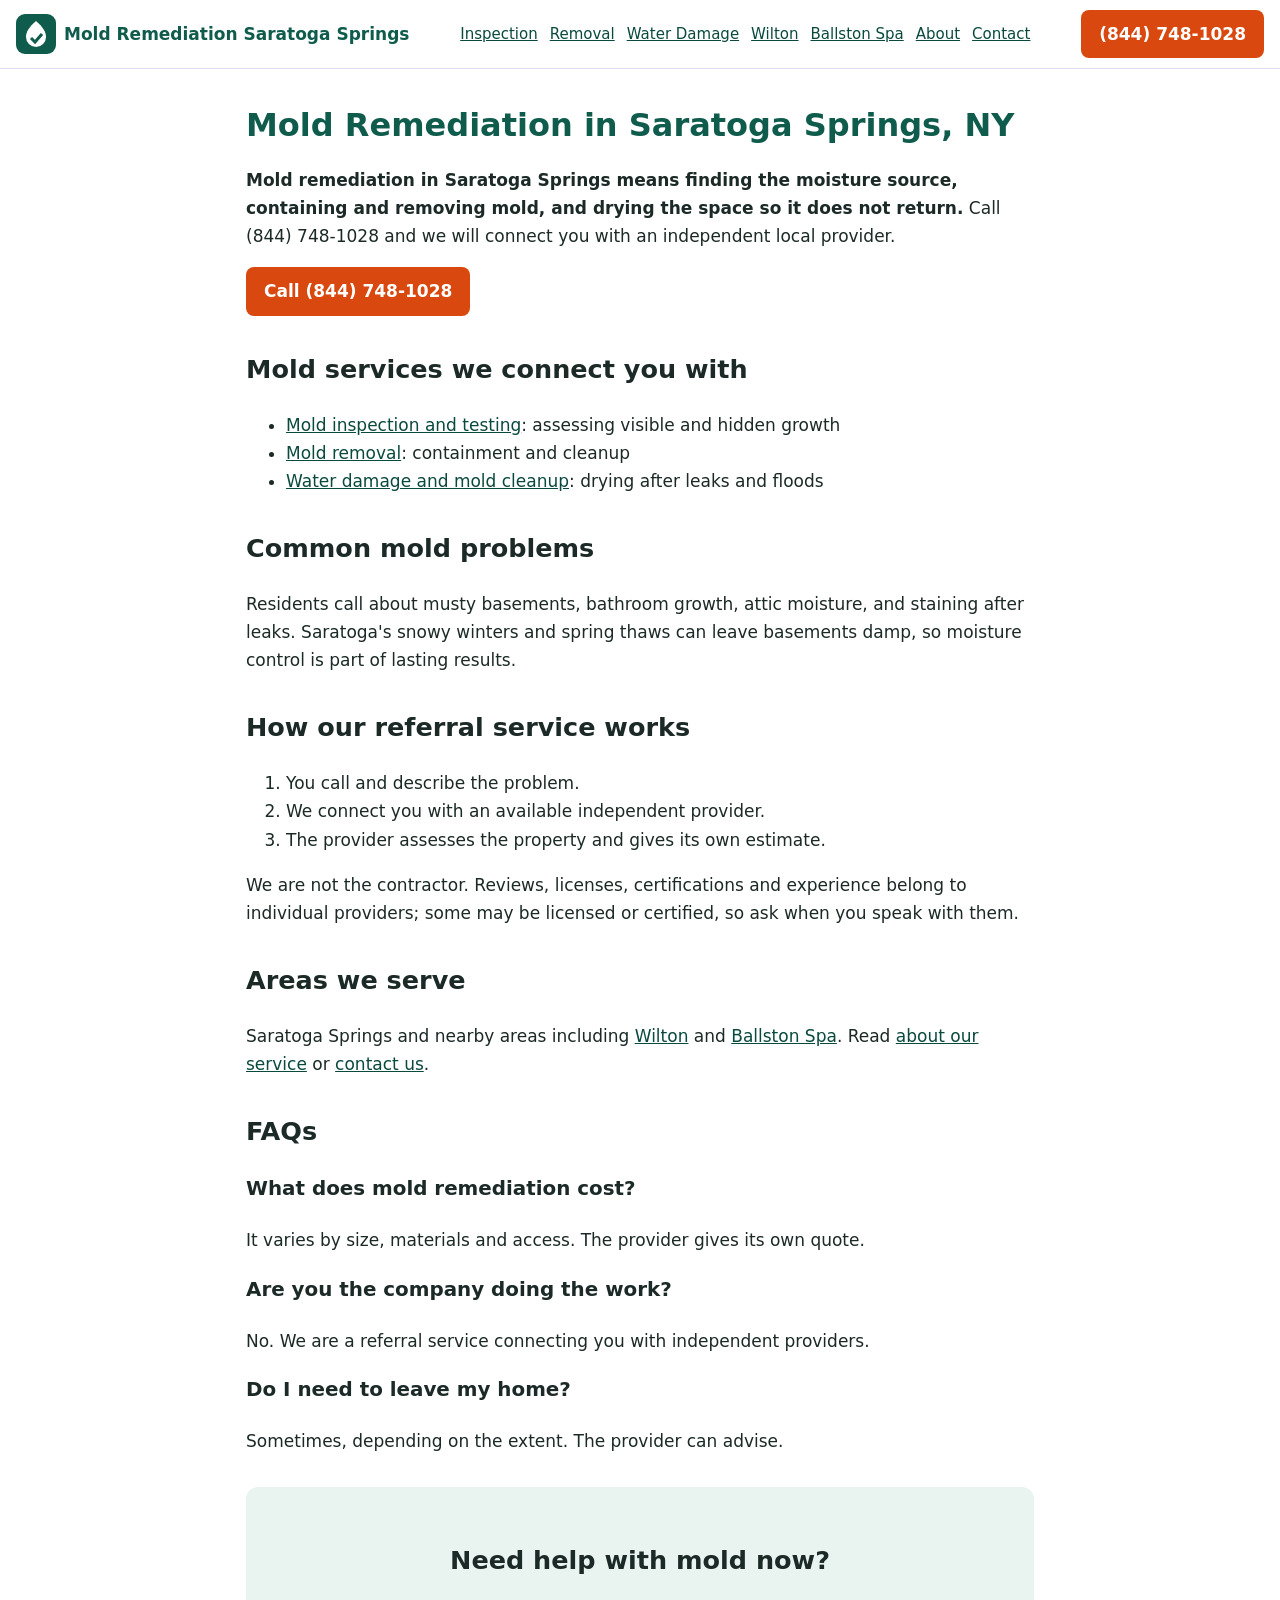
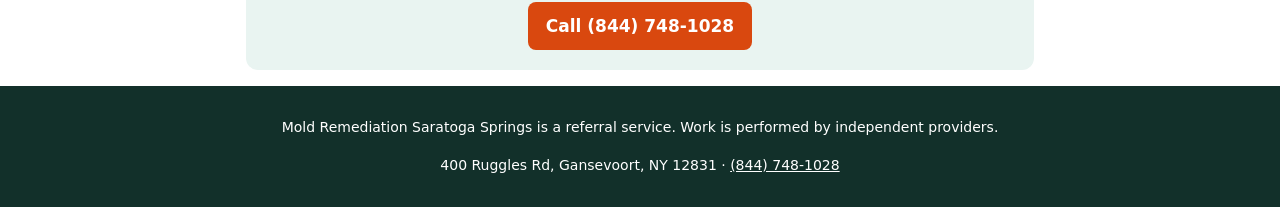
<file: index.html>
<!DOCTYPE html><html lang="en"><head><meta name="google-site-verification" content="p2CilMuI6lwbqTXWNd-X0sRQ8rww7Ef9HVM-Pr5OYnY" /><meta charset="utf-8"><meta name="viewport" content="width=device-width,initial-scale=1"><title>Mold Remediation in Saratoga Springs, NY | Mold Remediation Saratoga Springs</title><meta name="description" content="Call for mold remediation in Saratoga Springs, NY. We connect you with local providers for inspection, removal and water damage cleanup."><link rel="canonical" href="https://moldremediationsaratogasprings.com/"><meta name="robots" content="index,follow"><meta property="og:title" content="Mold Remediation in Saratoga Springs, NY"><meta property="og:description" content="Call for mold remediation in Saratoga Springs, NY. We connect you with local providers for inspection, removal and water damage cleanup."><meta property="og:url" content="https://moldremediationsaratogasprings.com/"><meta property="og:type" content="website"><meta name="twitter:card" content="summary"><link rel="icon" href="/assets/favicon.svg" type="image/svg+xml"><link rel="stylesheet" href="/assets/styles.css"><script type="application/ld+json">{"@context": "https://schema.org", "@graph": [{"@type": "WebSite", "@id": "https://moldremediationsaratogasprings.com/#site", "url": "https://moldremediationsaratogasprings.com/", "name": "Mold Remediation Saratoga Springs"}, {"@type": "ProfessionalService", "@id": "https://moldremediationsaratogasprings.com/#org", "name": "Mold Remediation Saratoga Springs", "telephone": "+18447481028", "url": "https://moldremediationsaratogasprings.com/", "areaServed": ["Saratoga Springs, NY", "Wilton, NY", "Ballston Spa, NY"], "address": {"@type": "PostalAddress", "streetAddress": "400 Ruggles Rd", "addressLocality": "Gansevoort", "addressRegion": "NY", "postalCode": "12831", "addressCountry": "US"}, "description": "Referral service connecting callers with independent mold remediation providers."}, {"@type": "WebPage", "url": "https://moldremediationsaratogasprings.com/", "name": "Mold Remediation in Saratoga Springs, NY", "description": "Call for mold remediation in Saratoga Springs, NY. We connect you with local providers for inspection, removal and water damage cleanup."}, {"@type": "FAQPage", "mainEntity": [{"@type": "Question", "name": "What does mold remediation cost?", "acceptedAnswer": {"@type": "Answer", "text": "It varies by size, materials and access. The provider gives its own quote."}}, {"@type": "Question", "name": "Are you the company doing the work?", "acceptedAnswer": {"@type": "Answer", "text": "No. We are a referral service connecting you with independent providers."}}, {"@type": "Question", "name": "Do I need to leave my home?", "acceptedAnswer": {"@type": "Answer", "text": "Sometimes, depending on the extent. The provider can advise."}}]}]}</script></head><body><header><a class="logo" href="/"><img src="/assets/logo.svg" width="40" height="40" alt="Mold Remediation Saratoga Springs logo"><span>Mold Remediation Saratoga Springs</span></a><nav aria-label="Main"><a href="/mold-inspection-testing/">Inspection</a><a href="/mold-removal/">Removal</a><a href="/water-damage-mold-cleanup/">Water Damage</a><a href="/wilton/">Wilton</a><a href="/ballston-spa/">Ballston Spa</a><a href="/about/">About</a><a href="/contact/">Contact</a></nav><a class="btn" href="tel:+18447481028">(844) 748-1028</a></header><main><h1>Mold Remediation in Saratoga Springs, NY</h1><p class="lead"><strong>Mold remediation in Saratoga Springs means finding the moisture source, containing and removing mold, and drying the space so it does not return.</strong> Call (844) 748-1028 and we will connect you with an independent local provider.</p>
<p><a class="btn" href="tel:+18447481028">Call (844) 748-1028</a></p>
  
<meta name="google-site-verification" content="uxnh8LJBPm1GfdM3rHU4dSAPJ6-9LPSrzBnpcw_2gdA" />
<h2>Mold services we connect you with</h2><ul><li><a href="/mold-inspection-testing/">Mold inspection and testing</a>: assessing visible and hidden growth</li><li><a href="/mold-removal/">Mold removal</a>: containment and cleanup</li><li><a href="/water-damage-mold-cleanup/">Water damage and mold cleanup</a>: drying after leaks and floods</li></ul>
<h2>Common mold problems</h2><p>Residents call about musty basements, bathroom growth, attic moisture, and staining after leaks. Saratoga's snowy winters and spring thaws can leave basements damp, so moisture control is part of lasting results.</p>
<h2>How our referral service works</h2><ol><li>You call and describe the problem.</li><li>We connect you with an available independent provider.</li><li>The provider assesses the property and gives its own estimate.</li></ol><p>We are not the contractor. Reviews, licenses, certifications and experience belong to individual providers; some may be licensed or certified, so ask when you speak with them.</p>
<h2>Areas we serve</h2><p>Saratoga Springs and nearby areas including <a href="/wilton/">Wilton</a> and <a href="/ballston-spa/">Ballston Spa</a>. Read <a href="/about/">about our service</a> or <a href="/contact/">contact us</a>.</p><h2>FAQs</h2><h3>What does mold remediation cost?</h3><p>It varies by size, materials and access. The provider gives its own quote.</p><h3>Are you the company doing the work?</h3><p>No. We are a referral service connecting you with independent providers.</p><h3>Do I need to leave my home?</h3><p>Sometimes, depending on the extent. The provider can advise.</p><section class="cta"><h2>Need help with mold now?</h2><a class="btn" href="tel:+18447481028">Call (844) 748-1028</a></section></main><footer><p>Mold Remediation Saratoga Springs is a referral service. Work is performed by independent providers.</p><p>400 Ruggles Rd, Gansevoort, NY 12831 · <a href="tel:+18447481028">(844) 748-1028</a></p></footer><a class="sticky" href="tel:+18447481028">Call (844) 748-1028</a></body></html>
</file>
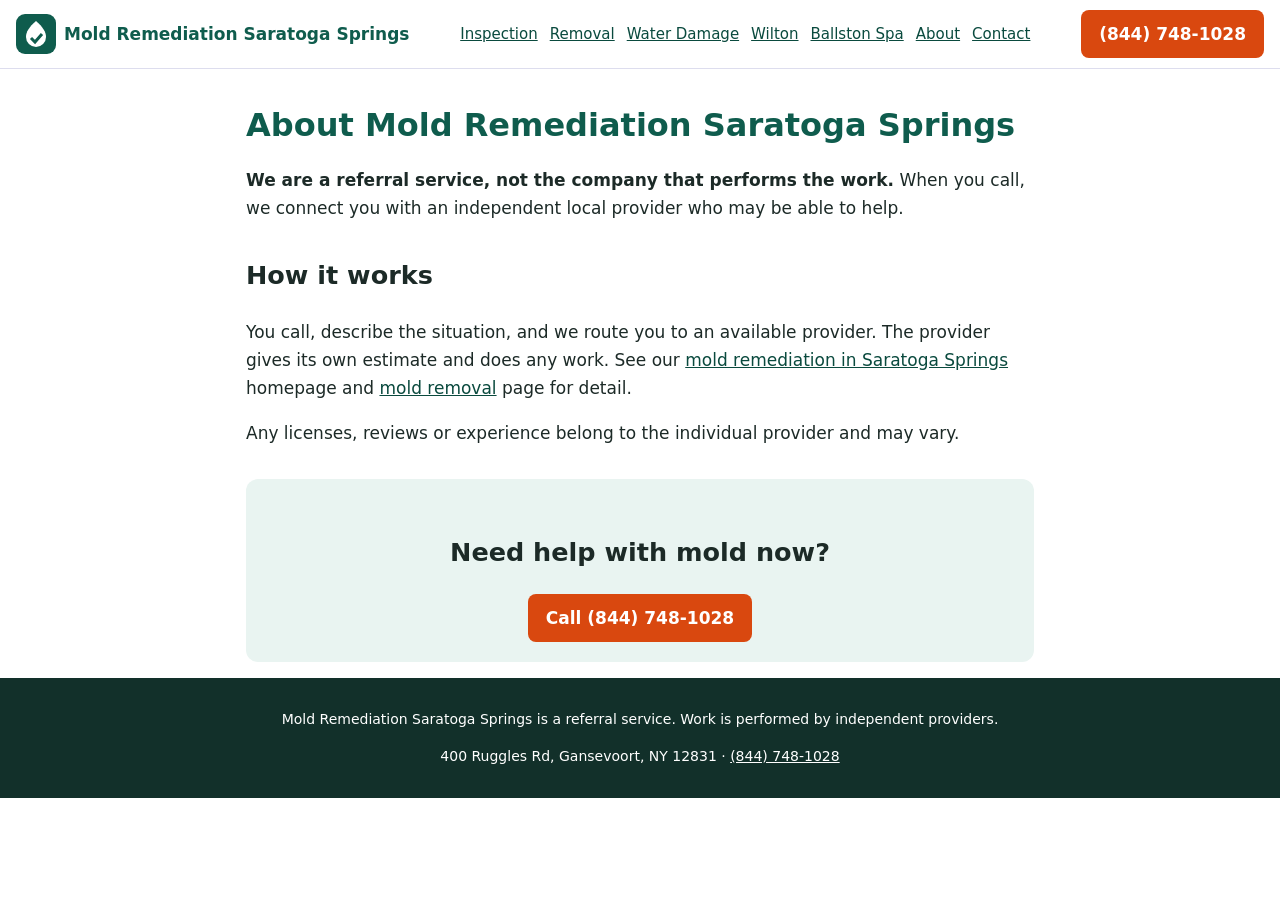
<file: about/index.html>
<!DOCTYPE html><html lang="en"><head><meta charset="utf-8"><meta name="viewport" content="width=device-width,initial-scale=1"><title>About Mold Remediation Saratoga Springs | Mold Remediation Saratoga Springs</title><meta name="description" content="Learn how our mold remediation referral service works and how we connect Saratoga Springs-area callers with independent providers."><link rel="canonical" href="https://moldremediationsaratogasprings.com/about/"><meta name="robots" content="index,follow"><meta property="og:title" content="About Mold Remediation Saratoga Springs"><meta property="og:description" content="Learn how our mold remediation referral service works and how we connect Saratoga Springs-area callers with independent providers."><meta property="og:url" content="https://moldremediationsaratogasprings.com/about/"><meta property="og:type" content="website"><meta name="twitter:card" content="summary"><link rel="icon" href="/assets/favicon.svg" type="image/svg+xml"><link rel="stylesheet" href="/assets/styles.css"><script type="application/ld+json">{"@context": "https://schema.org", "@graph": [{"@type": "WebSite", "@id": "https://moldremediationsaratogasprings.com/#site", "url": "https://moldremediationsaratogasprings.com/", "name": "Mold Remediation Saratoga Springs"}, {"@type": "ProfessionalService", "@id": "https://moldremediationsaratogasprings.com/#org", "name": "Mold Remediation Saratoga Springs", "telephone": "+18447481028", "url": "https://moldremediationsaratogasprings.com/", "areaServed": ["Saratoga Springs, NY", "Wilton, NY", "Ballston Spa, NY"], "address": {"@type": "PostalAddress", "streetAddress": "400 Ruggles Rd", "addressLocality": "Gansevoort", "addressRegion": "NY", "postalCode": "12831", "addressCountry": "US"}, "description": "Referral service connecting callers with independent mold remediation providers."}, {"@type": "AboutPage", "url": "https://moldremediationsaratogasprings.com/about/", "name": "About Mold Remediation Saratoga Springs", "description": "Learn how our mold remediation referral service works and how we connect Saratoga Springs-area callers with independent providers."}, {"@type": "BreadcrumbList", "itemListElement": [{"@type": "ListItem", "position": 1, "name": "Home", "item": "https://moldremediationsaratogasprings.com/"}, {"@type": "ListItem", "position": 2, "name": "About Mold Remediation Saratoga Springs", "item": "https://moldremediationsaratogasprings.com/about/"}]}]}</script></head><body><header><a class="logo" href="/"><img src="/assets/logo.svg" width="40" height="40" alt="Mold Remediation Saratoga Springs logo"><span>Mold Remediation Saratoga Springs</span></a><nav aria-label="Main"><a href="/mold-inspection-testing/">Inspection</a><a href="/mold-removal/">Removal</a><a href="/water-damage-mold-cleanup/">Water Damage</a><a href="/wilton/">Wilton</a><a href="/ballston-spa/">Ballston Spa</a><a href="/about/">About</a><a href="/contact/">Contact</a></nav><a class="btn" href="tel:+18447481028">(844) 748-1028</a></header><main><h1>About Mold Remediation Saratoga Springs</h1><p><strong>We are a referral service, not the company that performs the work.</strong> When you call, we connect you with an independent local provider who may be able to help.</p>
<h2>How it works</h2><p>You call, describe the situation, and we route you to an available provider. The provider gives its own estimate and does any work. See our <a href="/">mold remediation in Saratoga Springs</a> homepage and <a href="/mold-removal/">mold removal</a> page for detail.</p>
<p>Any licenses, reviews or experience belong to the individual provider and may vary.</p><section class="cta"><h2>Need help with mold now?</h2><a class="btn" href="tel:+18447481028">Call (844) 748-1028</a></section></main><footer><p>Mold Remediation Saratoga Springs is a referral service. Work is performed by independent providers.</p><p>400 Ruggles Rd, Gansevoort, NY 12831 · <a href="tel:+18447481028">(844) 748-1028</a></p></footer><a class="sticky" href="tel:+18447481028">Call (844) 748-1028</a></body></html>
</file>
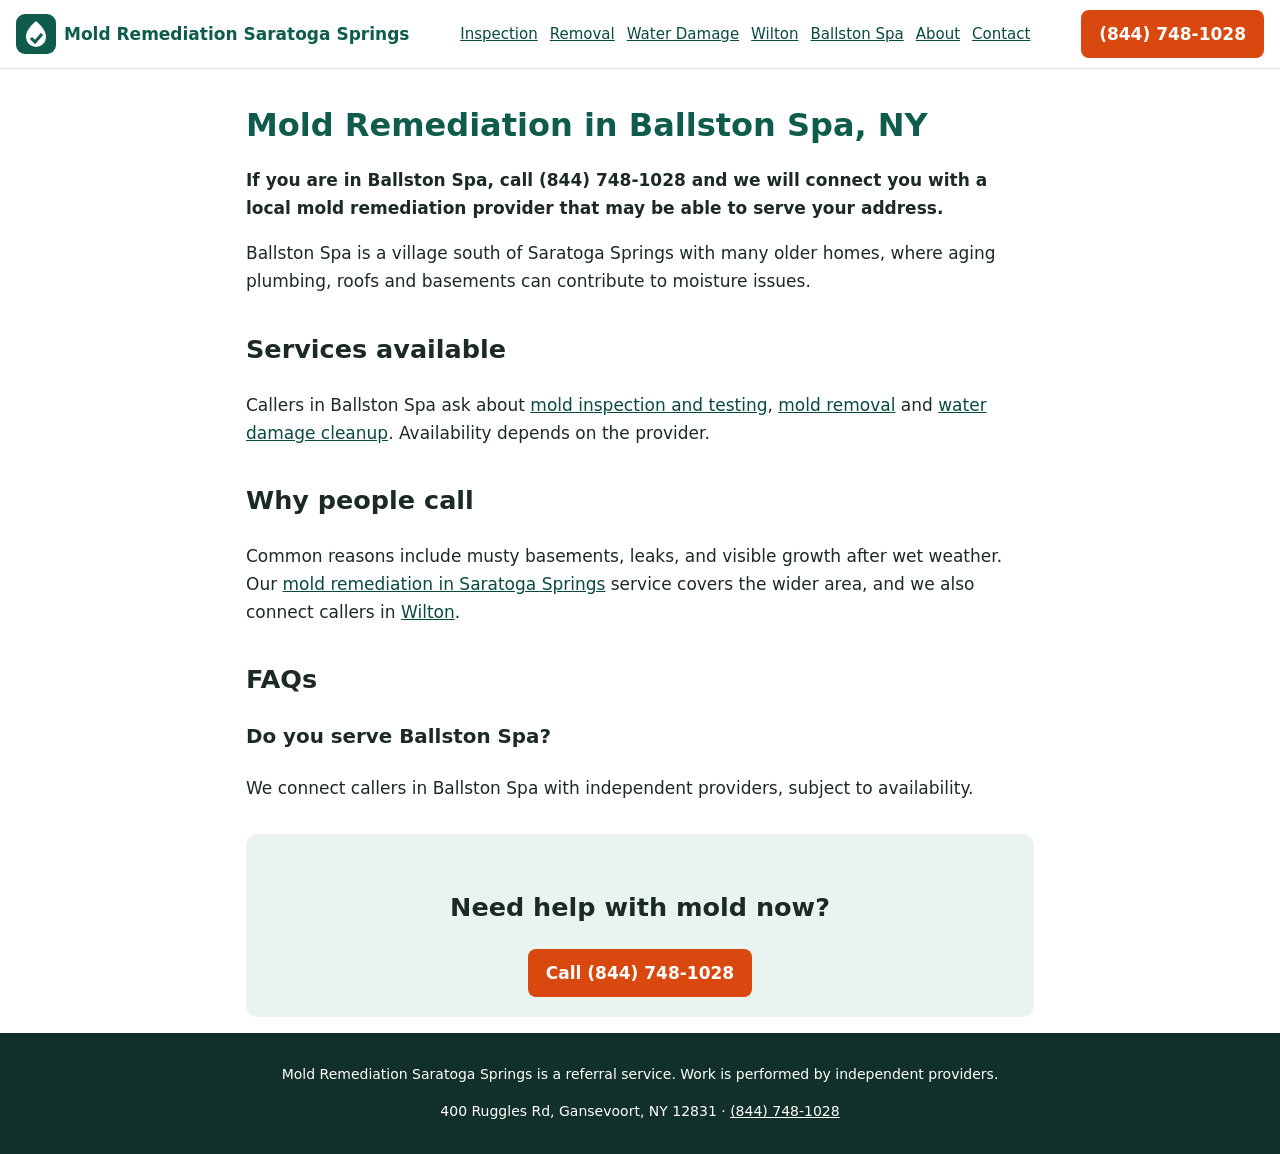
<file: ballston-spa/index.html>
<!DOCTYPE html><html lang="en"><head><meta charset="utf-8"><meta name="viewport" content="width=device-width,initial-scale=1"><title>Mold Remediation in Ballston Spa, NY | Mold Remediation Saratoga Springs</title><meta name="description" content="Need mold remediation in Ballston Spa, NY? Call to be connected with a local provider for inspection, removal and water damage cleanup."><link rel="canonical" href="https://moldremediationsaratogasprings.com/ballston-spa/"><meta name="robots" content="index,follow"><meta property="og:title" content="Mold Remediation in Ballston Spa, NY"><meta property="og:description" content="Need mold remediation in Ballston Spa, NY? Call to be connected with a local provider for inspection, removal and water damage cleanup."><meta property="og:url" content="https://moldremediationsaratogasprings.com/ballston-spa/"><meta property="og:type" content="website"><meta name="twitter:card" content="summary"><link rel="icon" href="/assets/favicon.svg" type="image/svg+xml"><link rel="stylesheet" href="/assets/styles.css"><script type="application/ld+json">{"@context": "https://schema.org", "@graph": [{"@type": "WebSite", "@id": "https://moldremediationsaratogasprings.com/#site", "url": "https://moldremediationsaratogasprings.com/", "name": "Mold Remediation Saratoga Springs"}, {"@type": "ProfessionalService", "@id": "https://moldremediationsaratogasprings.com/#org", "name": "Mold Remediation Saratoga Springs", "telephone": "+18447481028", "url": "https://moldremediationsaratogasprings.com/", "areaServed": ["Saratoga Springs, NY", "Wilton, NY", "Ballston Spa, NY"], "address": {"@type": "PostalAddress", "streetAddress": "400 Ruggles Rd", "addressLocality": "Gansevoort", "addressRegion": "NY", "postalCode": "12831", "addressCountry": "US"}, "description": "Referral service connecting callers with independent mold remediation providers."}, {"@type": "WebPage", "url": "https://moldremediationsaratogasprings.com/ballston-spa/", "name": "Mold Remediation in Ballston Spa, NY", "description": "Need mold remediation in Ballston Spa, NY? Call to be connected with a local provider for inspection, removal and water damage cleanup."}, {"@type": "BreadcrumbList", "itemListElement": [{"@type": "ListItem", "position": 1, "name": "Home", "item": "https://moldremediationsaratogasprings.com/"}, {"@type": "ListItem", "position": 2, "name": "Mold Remediation in Ballston Spa, NY", "item": "https://moldremediationsaratogasprings.com/ballston-spa/"}]}, {"@type": "FAQPage", "mainEntity": [{"@type": "Question", "name": "Do you serve Ballston Spa?", "acceptedAnswer": {"@type": "Answer", "text": "We connect callers in Ballston Spa with independent providers, subject to availability."}}]}]}</script></head><body><header><a class="logo" href="/"><img src="/assets/logo.svg" width="40" height="40" alt="Mold Remediation Saratoga Springs logo"><span>Mold Remediation Saratoga Springs</span></a><nav aria-label="Main"><a href="/mold-inspection-testing/">Inspection</a><a href="/mold-removal/">Removal</a><a href="/water-damage-mold-cleanup/">Water Damage</a><a href="/wilton/">Wilton</a><a href="/ballston-spa/">Ballston Spa</a><a href="/about/">About</a><a href="/contact/">Contact</a></nav><a class="btn" href="tel:+18447481028">(844) 748-1028</a></header><main><h1>Mold Remediation in Ballston Spa, NY</h1><p><strong>If you are in Ballston Spa, call (844) 748-1028 and we will connect you with a local mold remediation provider that may be able to serve your address.</strong></p>
<p>Ballston Spa is a village south of Saratoga Springs with many older homes, where aging plumbing, roofs and basements can contribute to moisture issues.</p><h2>Services available</h2><p>Callers in Ballston Spa ask about <a href="/mold-inspection-testing/">mold inspection and testing</a>, <a href="/mold-removal/">mold removal</a> and <a href="/water-damage-mold-cleanup/">water damage cleanup</a>. Availability depends on the provider.</p>
<h2>Why people call</h2><p>Common reasons include musty basements, leaks, and visible growth after wet weather. Our <a href="/">mold remediation in Saratoga Springs</a> service covers the wider area, and we also connect callers in <a href="/wilton/">Wilton</a>.</p><h2>FAQs</h2><h3>Do you serve Ballston Spa?</h3><p>We connect callers in Ballston Spa with independent providers, subject to availability.</p><section class="cta"><h2>Need help with mold now?</h2><a class="btn" href="tel:+18447481028">Call (844) 748-1028</a></section></main><footer><p>Mold Remediation Saratoga Springs is a referral service. Work is performed by independent providers.</p><p>400 Ruggles Rd, Gansevoort, NY 12831 · <a href="tel:+18447481028">(844) 748-1028</a></p></footer><a class="sticky" href="tel:+18447481028">Call (844) 748-1028</a></body></html>
</file>
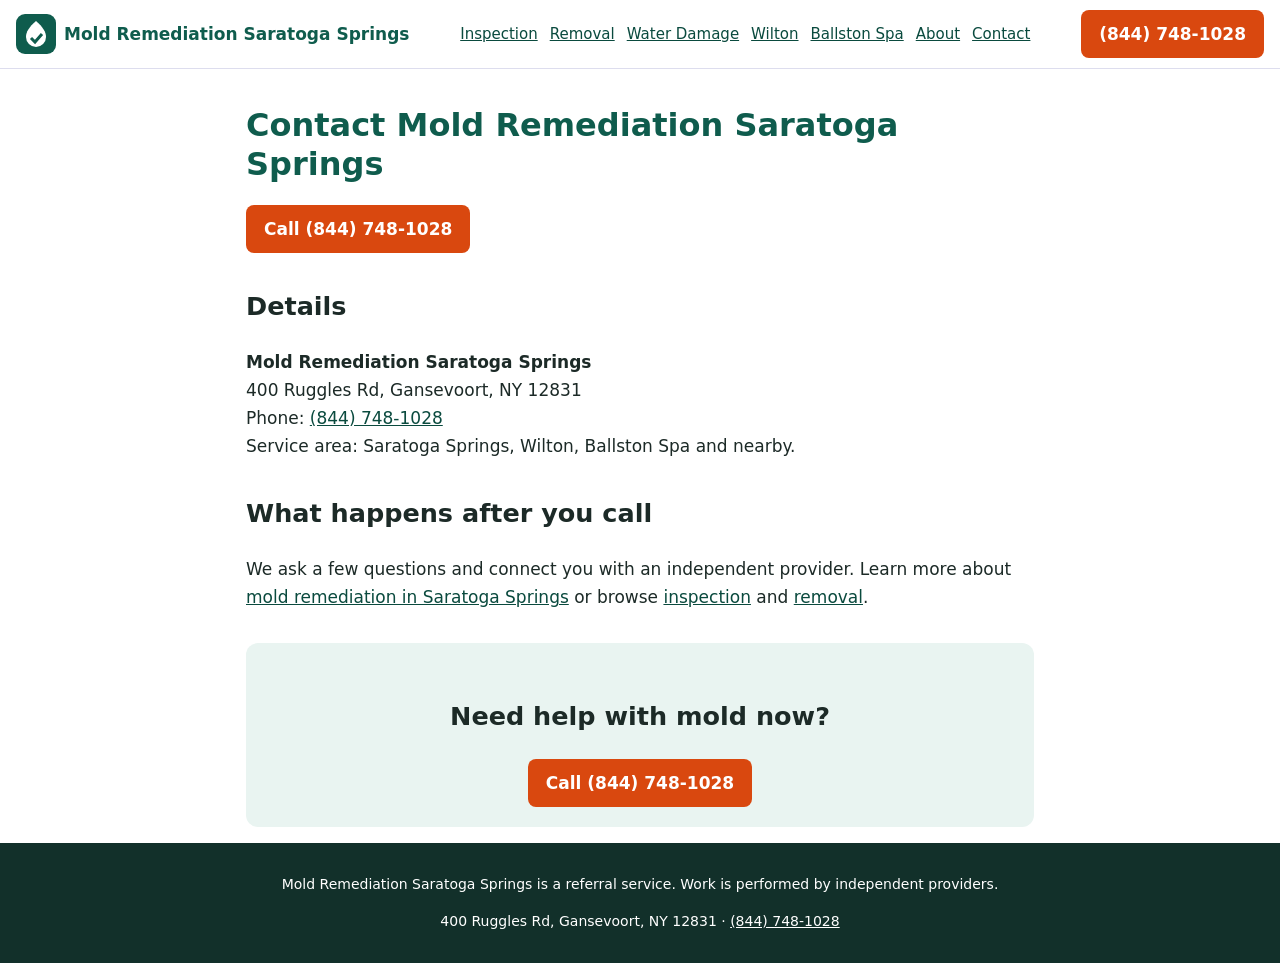
<file: contact/index.html>
<!DOCTYPE html><html lang="en"><head><meta charset="utf-8"><meta name="viewport" content="width=device-width,initial-scale=1"><title>Contact Mold Remediation Saratoga Springs | Mold Remediation Saratoga Springs</title><meta name="description" content="Call (844) 748-1028 to speak with a mold remediation referral service for Saratoga Springs, NY."><link rel="canonical" href="https://moldremediationsaratogasprings.com/contact/"><meta name="robots" content="index,follow"><meta property="og:title" content="Contact Mold Remediation Saratoga Springs"><meta property="og:description" content="Call (844) 748-1028 to speak with a mold remediation referral service for Saratoga Springs, NY."><meta property="og:url" content="https://moldremediationsaratogasprings.com/contact/"><meta property="og:type" content="website"><meta name="twitter:card" content="summary"><link rel="icon" href="/assets/favicon.svg" type="image/svg+xml"><link rel="stylesheet" href="/assets/styles.css"><script type="application/ld+json">{"@context": "https://schema.org", "@graph": [{"@type": "WebSite", "@id": "https://moldremediationsaratogasprings.com/#site", "url": "https://moldremediationsaratogasprings.com/", "name": "Mold Remediation Saratoga Springs"}, {"@type": "ProfessionalService", "@id": "https://moldremediationsaratogasprings.com/#org", "name": "Mold Remediation Saratoga Springs", "telephone": "+18447481028", "url": "https://moldremediationsaratogasprings.com/", "areaServed": ["Saratoga Springs, NY", "Wilton, NY", "Ballston Spa, NY"], "address": {"@type": "PostalAddress", "streetAddress": "400 Ruggles Rd", "addressLocality": "Gansevoort", "addressRegion": "NY", "postalCode": "12831", "addressCountry": "US"}, "description": "Referral service connecting callers with independent mold remediation providers."}, {"@type": "ContactPage", "url": "https://moldremediationsaratogasprings.com/contact/", "name": "Contact Mold Remediation Saratoga Springs", "description": "Call (844) 748-1028 to speak with a mold remediation referral service for Saratoga Springs, NY."}, {"@type": "BreadcrumbList", "itemListElement": [{"@type": "ListItem", "position": 1, "name": "Home", "item": "https://moldremediationsaratogasprings.com/"}, {"@type": "ListItem", "position": 2, "name": "Contact Mold Remediation Saratoga Springs", "item": "https://moldremediationsaratogasprings.com/contact/"}]}]}</script></head><body><header><a class="logo" href="/"><img src="/assets/logo.svg" width="40" height="40" alt="Mold Remediation Saratoga Springs logo"><span>Mold Remediation Saratoga Springs</span></a><nav aria-label="Main"><a href="/mold-inspection-testing/">Inspection</a><a href="/mold-removal/">Removal</a><a href="/water-damage-mold-cleanup/">Water Damage</a><a href="/wilton/">Wilton</a><a href="/ballston-spa/">Ballston Spa</a><a href="/about/">About</a><a href="/contact/">Contact</a></nav><a class="btn" href="tel:+18447481028">(844) 748-1028</a></header><main><h1>Contact Mold Remediation Saratoga Springs</h1><p><a class="btn" href="tel:+18447481028">Call (844) 748-1028</a></p><h2>Details</h2><p><strong>Mold Remediation Saratoga Springs</strong><br>400 Ruggles Rd, Gansevoort, NY 12831<br>Phone: <a href="tel:+18447481028">(844) 748-1028</a><br>Service area: Saratoga Springs, Wilton, Ballston Spa and nearby.</p>
<h2>What happens after you call</h2><p>We ask a few questions and connect you with an independent provider. Learn more about <a href="/">mold remediation in Saratoga Springs</a> or browse <a href="/mold-inspection-testing/">inspection</a> and <a href="/mold-removal/">removal</a>.</p><section class="cta"><h2>Need help with mold now?</h2><a class="btn" href="tel:+18447481028">Call (844) 748-1028</a></section></main><footer><p>Mold Remediation Saratoga Springs is a referral service. Work is performed by independent providers.</p><p>400 Ruggles Rd, Gansevoort, NY 12831 · <a href="tel:+18447481028">(844) 748-1028</a></p></footer><a class="sticky" href="tel:+18447481028">Call (844) 748-1028</a></body></html>
</file>
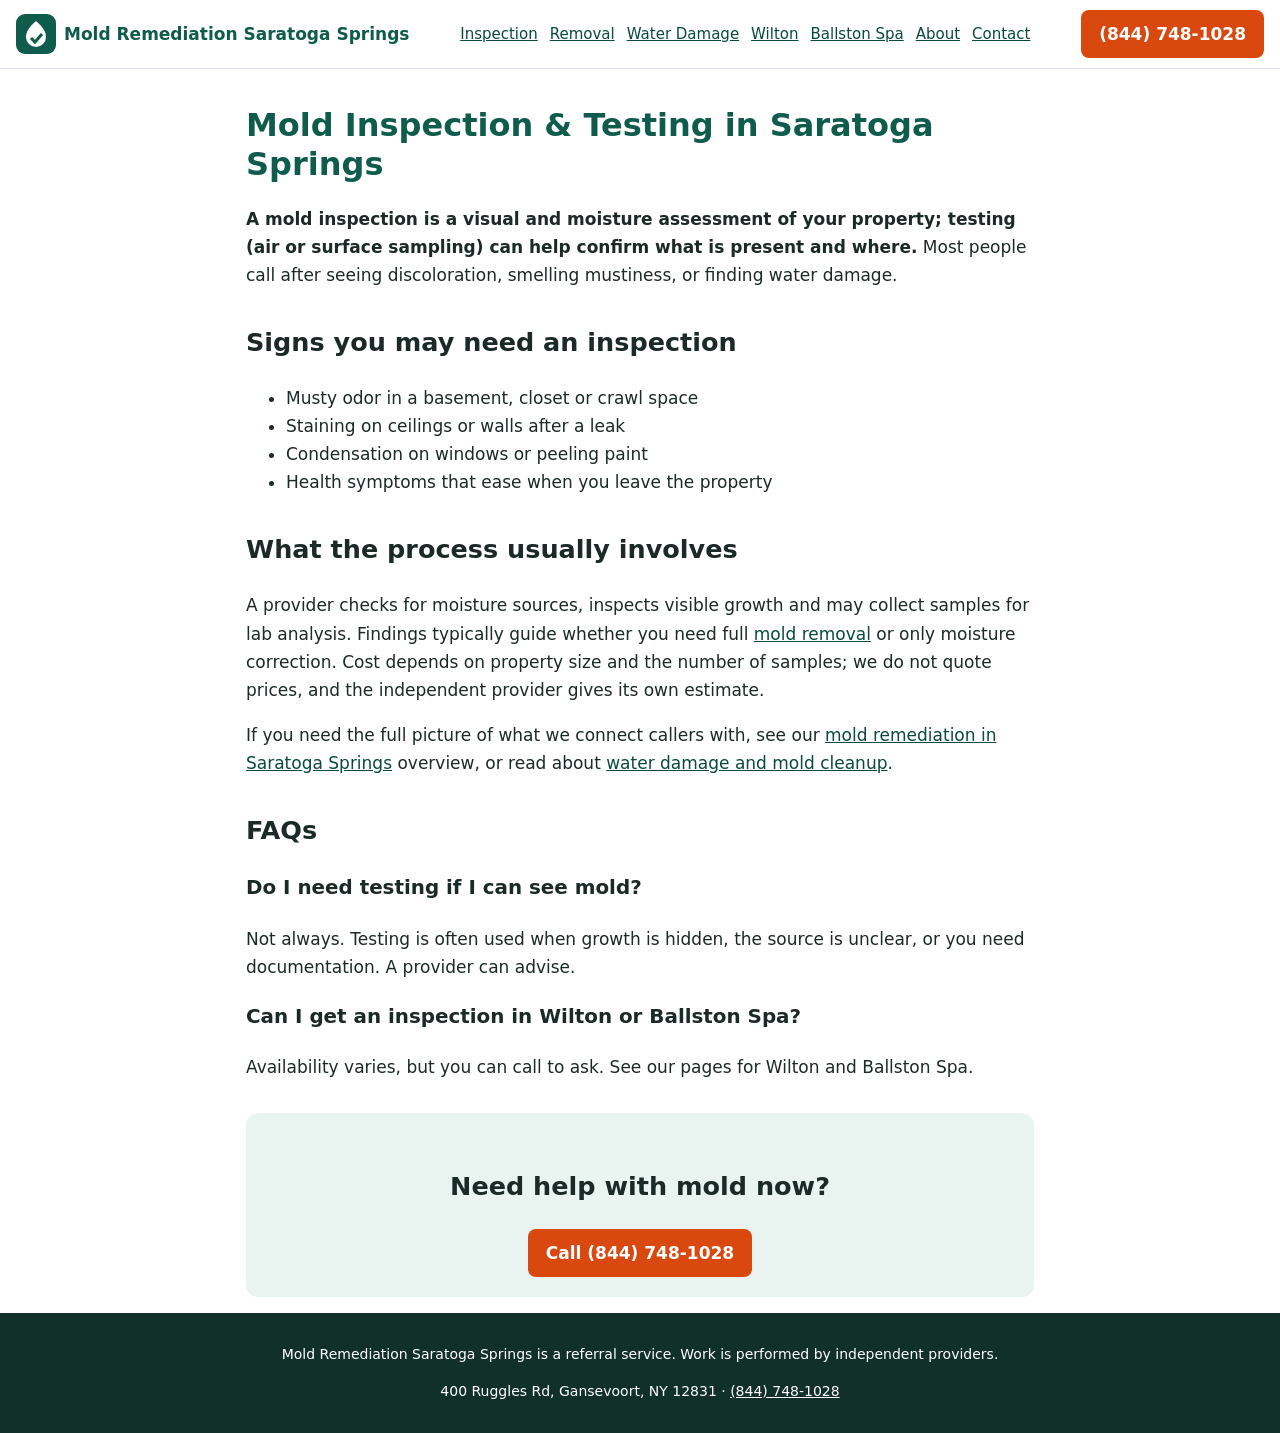
<file: mold-inspection-testing/index.html>
<!DOCTYPE html><html lang="en"><head><meta charset="utf-8"><meta name="viewport" content="width=device-width,initial-scale=1"><title>Mold Inspection & Testing in Saratoga Springs, NY | Mold Remediation Saratoga Springs</title><meta name="description" content="Find out if you have a mold problem. Call to be connected with a local mold inspection and testing provider serving Saratoga Springs, NY."><link rel="canonical" href="https://moldremediationsaratogasprings.com/mold-inspection-testing/"><meta name="robots" content="index,follow"><meta property="og:title" content="Mold Inspection & Testing in Saratoga Springs, NY"><meta property="og:description" content="Find out if you have a mold problem. Call to be connected with a local mold inspection and testing provider serving Saratoga Springs, NY."><meta property="og:url" content="https://moldremediationsaratogasprings.com/mold-inspection-testing/"><meta property="og:type" content="website"><meta name="twitter:card" content="summary"><link rel="icon" href="/assets/favicon.svg" type="image/svg+xml"><link rel="stylesheet" href="/assets/styles.css"><script type="application/ld+json">{"@context": "https://schema.org", "@graph": [{"@type": "WebSite", "@id": "https://moldremediationsaratogasprings.com/#site", "url": "https://moldremediationsaratogasprings.com/", "name": "Mold Remediation Saratoga Springs"}, {"@type": "ProfessionalService", "@id": "https://moldremediationsaratogasprings.com/#org", "name": "Mold Remediation Saratoga Springs", "telephone": "+18447481028", "url": "https://moldremediationsaratogasprings.com/", "areaServed": ["Saratoga Springs, NY", "Wilton, NY", "Ballston Spa, NY"], "address": {"@type": "PostalAddress", "streetAddress": "400 Ruggles Rd", "addressLocality": "Gansevoort", "addressRegion": "NY", "postalCode": "12831", "addressCountry": "US"}, "description": "Referral service connecting callers with independent mold remediation providers."}, {"@type": "WebPage", "url": "https://moldremediationsaratogasprings.com/mold-inspection-testing/", "name": "Mold Inspection & Testing in Saratoga Springs, NY", "description": "Find out if you have a mold problem. Call to be connected with a local mold inspection and testing provider serving Saratoga Springs, NY."}, {"@type": "BreadcrumbList", "itemListElement": [{"@type": "ListItem", "position": 1, "name": "Home", "item": "https://moldremediationsaratogasprings.com/"}, {"@type": "ListItem", "position": 2, "name": "Mold Inspection & Testing in Saratoga Springs, NY", "item": "https://moldremediationsaratogasprings.com/mold-inspection-testing/"}]}, {"@type": "FAQPage", "mainEntity": [{"@type": "Question", "name": "Do I need testing if I can see mold?", "acceptedAnswer": {"@type": "Answer", "text": "Not always. Testing is often used when growth is hidden, the source is unclear, or you need documentation. A provider can advise."}}, {"@type": "Question", "name": "Can I get an inspection in Wilton or Ballston Spa?", "acceptedAnswer": {"@type": "Answer", "text": "Availability varies, but you can call to ask. See our pages for Wilton and Ballston Spa."}}]}]}</script></head><body><header><a class="logo" href="/"><img src="/assets/logo.svg" width="40" height="40" alt="Mold Remediation Saratoga Springs logo"><span>Mold Remediation Saratoga Springs</span></a><nav aria-label="Main"><a href="/mold-inspection-testing/">Inspection</a><a href="/mold-removal/">Removal</a><a href="/water-damage-mold-cleanup/">Water Damage</a><a href="/wilton/">Wilton</a><a href="/ballston-spa/">Ballston Spa</a><a href="/about/">About</a><a href="/contact/">Contact</a></nav><a class="btn" href="tel:+18447481028">(844) 748-1028</a></header><main><h1>Mold Inspection & Testing in Saratoga Springs</h1><p><strong>A mold inspection is a visual and moisture assessment of your property; testing (air or surface sampling) can help confirm what is present and where.</strong> Most people call after seeing discoloration, smelling mustiness, or finding water damage.</p>
<h2>Signs you may need an inspection</h2><ul><li>Musty odor in a basement, closet or crawl space</li><li>Staining on ceilings or walls after a leak</li><li>Condensation on windows or peeling paint</li><li>Health symptoms that ease when you leave the property</li></ul>
<h2>What the process usually involves</h2><p>A provider checks for moisture sources, inspects visible growth and may collect samples for lab analysis. Findings typically guide whether you need full <a href="/mold-removal/">mold removal</a> or only moisture correction. Cost depends on property size and the number of samples; we do not quote prices, and the independent provider gives its own estimate.</p>
<p>If you need the full picture of what we connect callers with, see our <a href="/">mold remediation in Saratoga Springs</a> overview, or read about <a href="/water-damage-mold-cleanup/">water damage and mold cleanup</a>.</p><h2>FAQs</h2><h3>Do I need testing if I can see mold?</h3><p>Not always. Testing is often used when growth is hidden, the source is unclear, or you need documentation. A provider can advise.</p><h3>Can I get an inspection in Wilton or Ballston Spa?</h3><p>Availability varies, but you can call to ask. See our pages for Wilton and Ballston Spa.</p><section class="cta"><h2>Need help with mold now?</h2><a class="btn" href="tel:+18447481028">Call (844) 748-1028</a></section></main><footer><p>Mold Remediation Saratoga Springs is a referral service. Work is performed by independent providers.</p><p>400 Ruggles Rd, Gansevoort, NY 12831 · <a href="tel:+18447481028">(844) 748-1028</a></p></footer><a class="sticky" href="tel:+18447481028">Call (844) 748-1028</a></body></html>
</file>
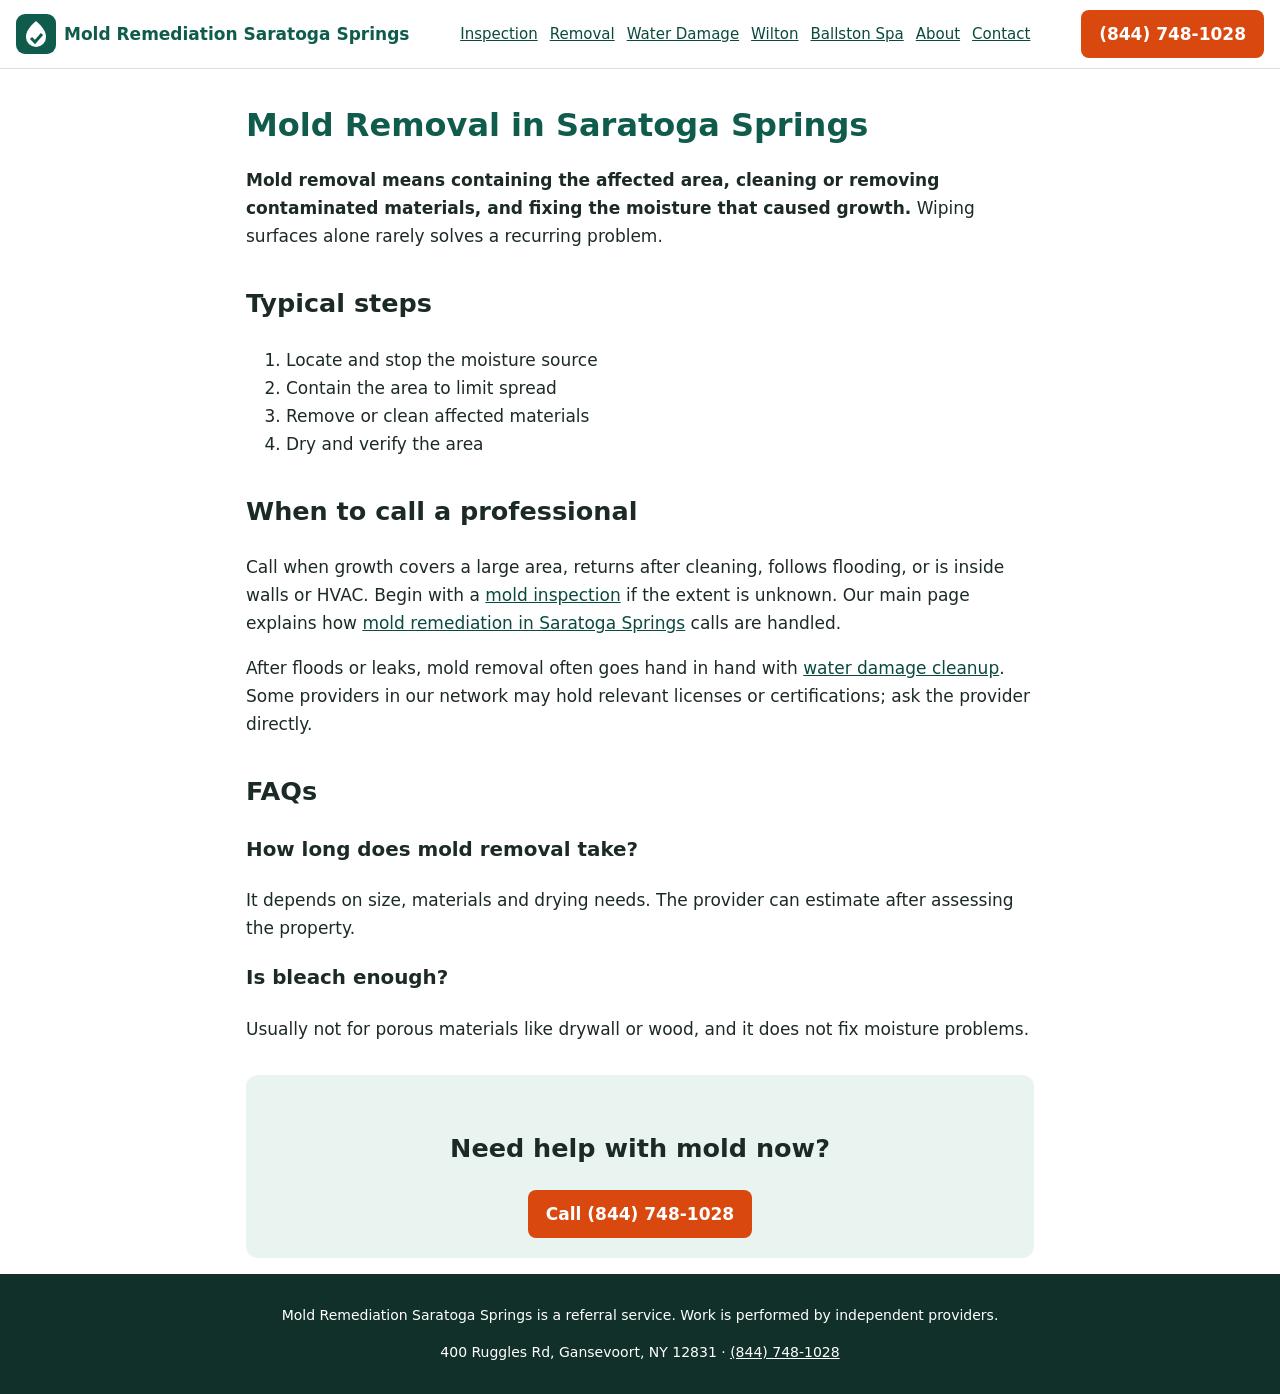
<file: mold-removal/index.html>
<!DOCTYPE html><html lang="en"><head><meta charset="utf-8"><meta name="viewport" content="width=device-width,initial-scale=1"><title>Mold Removal in Saratoga Springs, NY | Mold Remediation Saratoga Springs</title><meta name="description" content="Call to be connected with a local mold removal provider in the Saratoga Springs area. Containment, cleanup and moisture control explained."><link rel="canonical" href="https://moldremediationsaratogasprings.com/mold-removal/"><meta name="robots" content="index,follow"><meta property="og:title" content="Mold Removal in Saratoga Springs, NY"><meta property="og:description" content="Call to be connected with a local mold removal provider in the Saratoga Springs area. Containment, cleanup and moisture control explained."><meta property="og:url" content="https://moldremediationsaratogasprings.com/mold-removal/"><meta property="og:type" content="website"><meta name="twitter:card" content="summary"><link rel="icon" href="/assets/favicon.svg" type="image/svg+xml"><link rel="stylesheet" href="/assets/styles.css"><script type="application/ld+json">{"@context": "https://schema.org", "@graph": [{"@type": "WebSite", "@id": "https://moldremediationsaratogasprings.com/#site", "url": "https://moldremediationsaratogasprings.com/", "name": "Mold Remediation Saratoga Springs"}, {"@type": "ProfessionalService", "@id": "https://moldremediationsaratogasprings.com/#org", "name": "Mold Remediation Saratoga Springs", "telephone": "+18447481028", "url": "https://moldremediationsaratogasprings.com/", "areaServed": ["Saratoga Springs, NY", "Wilton, NY", "Ballston Spa, NY"], "address": {"@type": "PostalAddress", "streetAddress": "400 Ruggles Rd", "addressLocality": "Gansevoort", "addressRegion": "NY", "postalCode": "12831", "addressCountry": "US"}, "description": "Referral service connecting callers with independent mold remediation providers."}, {"@type": "WebPage", "url": "https://moldremediationsaratogasprings.com/mold-removal/", "name": "Mold Removal in Saratoga Springs, NY", "description": "Call to be connected with a local mold removal provider in the Saratoga Springs area. Containment, cleanup and moisture control explained."}, {"@type": "BreadcrumbList", "itemListElement": [{"@type": "ListItem", "position": 1, "name": "Home", "item": "https://moldremediationsaratogasprings.com/"}, {"@type": "ListItem", "position": 2, "name": "Mold Removal in Saratoga Springs, NY", "item": "https://moldremediationsaratogasprings.com/mold-removal/"}]}, {"@type": "FAQPage", "mainEntity": [{"@type": "Question", "name": "How long does mold removal take?", "acceptedAnswer": {"@type": "Answer", "text": "It depends on size, materials and drying needs. The provider can estimate after assessing the property."}}, {"@type": "Question", "name": "Is bleach enough?", "acceptedAnswer": {"@type": "Answer", "text": "Usually not for porous materials like drywall or wood, and it does not fix moisture problems."}}]}]}</script></head><body><header><a class="logo" href="/"><img src="/assets/logo.svg" width="40" height="40" alt="Mold Remediation Saratoga Springs logo"><span>Mold Remediation Saratoga Springs</span></a><nav aria-label="Main"><a href="/mold-inspection-testing/">Inspection</a><a href="/mold-removal/">Removal</a><a href="/water-damage-mold-cleanup/">Water Damage</a><a href="/wilton/">Wilton</a><a href="/ballston-spa/">Ballston Spa</a><a href="/about/">About</a><a href="/contact/">Contact</a></nav><a class="btn" href="tel:+18447481028">(844) 748-1028</a></header><main><h1>Mold Removal in Saratoga Springs</h1><p><strong>Mold removal means containing the affected area, cleaning or removing contaminated materials, and fixing the moisture that caused growth.</strong> Wiping surfaces alone rarely solves a recurring problem.</p>
<h2>Typical steps</h2><ol><li>Locate and stop the moisture source</li><li>Contain the area to limit spread</li><li>Remove or clean affected materials</li><li>Dry and verify the area</li></ol>
<h2>When to call a professional</h2><p>Call when growth covers a large area, returns after cleaning, follows flooding, or is inside walls or HVAC. Begin with a <a href="/mold-inspection-testing/">mold inspection</a> if the extent is unknown. Our main page explains how <a href="/">mold remediation in Saratoga Springs</a> calls are handled.</p>
<p>After floods or leaks, mold removal often goes hand in hand with <a href="/water-damage-mold-cleanup/">water damage cleanup</a>. Some providers in our network may hold relevant licenses or certifications; ask the provider directly.</p><h2>FAQs</h2><h3>How long does mold removal take?</h3><p>It depends on size, materials and drying needs. The provider can estimate after assessing the property.</p><h3>Is bleach enough?</h3><p>Usually not for porous materials like drywall or wood, and it does not fix moisture problems.</p><section class="cta"><h2>Need help with mold now?</h2><a class="btn" href="tel:+18447481028">Call (844) 748-1028</a></section></main><footer><p>Mold Remediation Saratoga Springs is a referral service. Work is performed by independent providers.</p><p>400 Ruggles Rd, Gansevoort, NY 12831 · <a href="tel:+18447481028">(844) 748-1028</a></p></footer><a class="sticky" href="tel:+18447481028">Call (844) 748-1028</a></body></html>
</file>
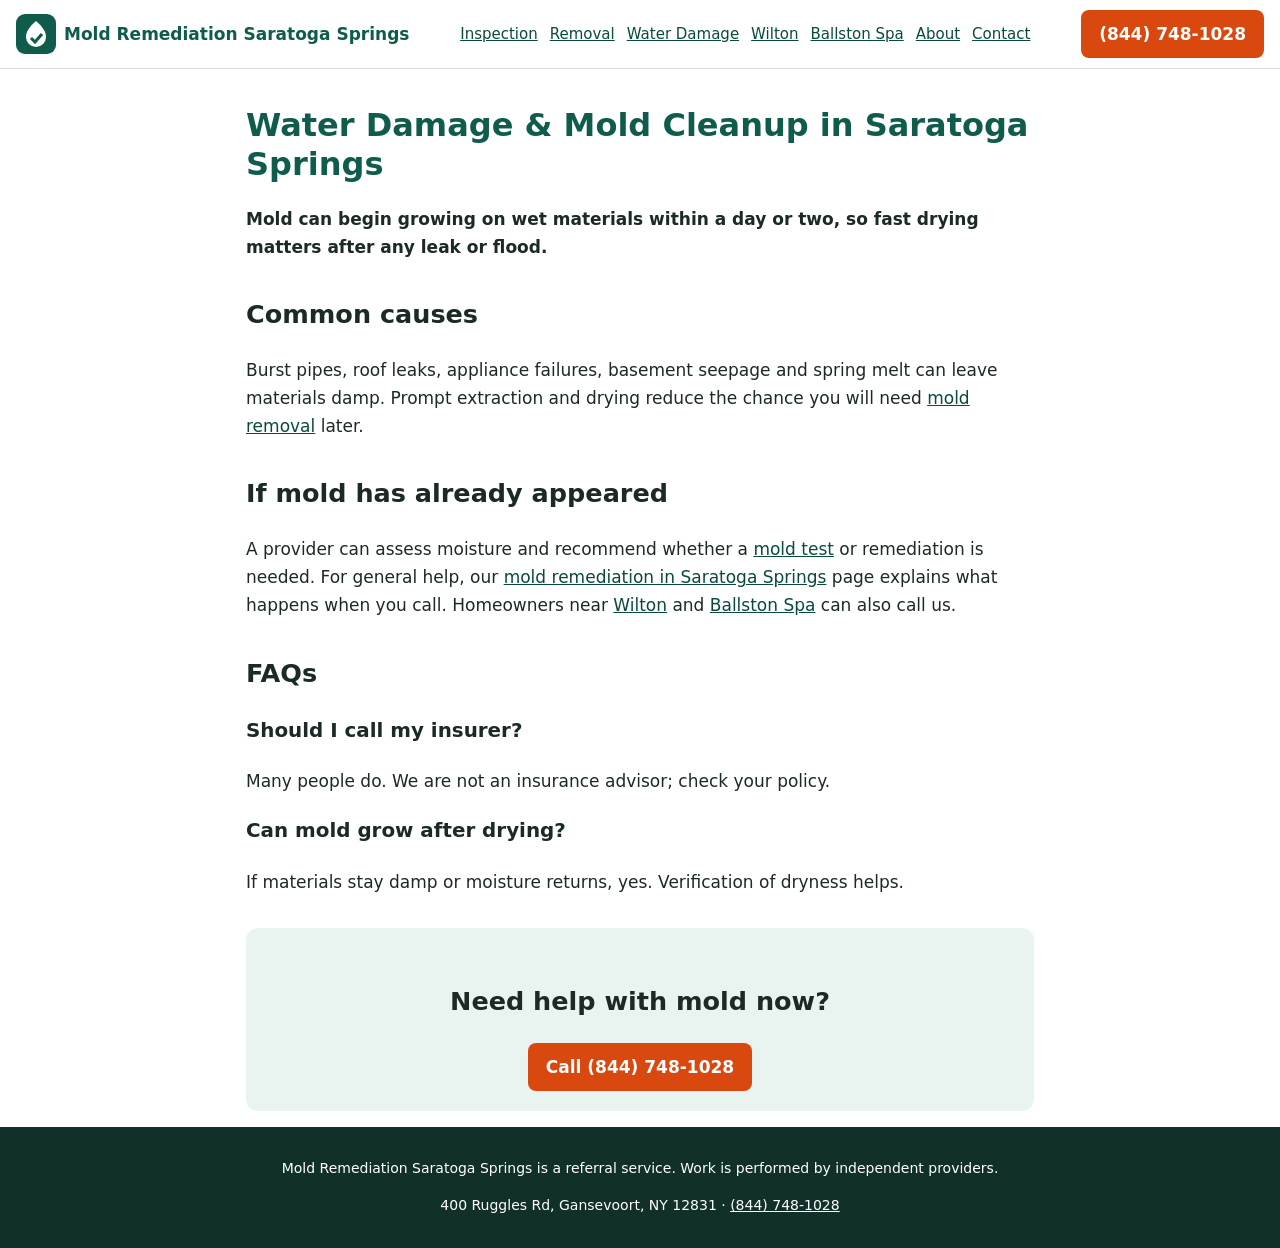
<file: water-damage-mold-cleanup/index.html>
<!DOCTYPE html><html lang="en"><head><meta charset="utf-8"><meta name="viewport" content="width=device-width,initial-scale=1"><title>Water Damage & Mold Cleanup in Saratoga Springs, NY | Mold Remediation Saratoga Springs</title><meta name="description" content="Water damage can lead to mold within days. Call to be connected with local water damage and mold cleanup providers near Saratoga Springs."><link rel="canonical" href="https://moldremediationsaratogasprings.com/water-damage-mold-cleanup/"><meta name="robots" content="index,follow"><meta property="og:title" content="Water Damage & Mold Cleanup in Saratoga Springs, NY"><meta property="og:description" content="Water damage can lead to mold within days. Call to be connected with local water damage and mold cleanup providers near Saratoga Springs."><meta property="og:url" content="https://moldremediationsaratogasprings.com/water-damage-mold-cleanup/"><meta property="og:type" content="website"><meta name="twitter:card" content="summary"><link rel="icon" href="/assets/favicon.svg" type="image/svg+xml"><link rel="stylesheet" href="/assets/styles.css"><script type="application/ld+json">{"@context": "https://schema.org", "@graph": [{"@type": "WebSite", "@id": "https://moldremediationsaratogasprings.com/#site", "url": "https://moldremediationsaratogasprings.com/", "name": "Mold Remediation Saratoga Springs"}, {"@type": "ProfessionalService", "@id": "https://moldremediationsaratogasprings.com/#org", "name": "Mold Remediation Saratoga Springs", "telephone": "+18447481028", "url": "https://moldremediationsaratogasprings.com/", "areaServed": ["Saratoga Springs, NY", "Wilton, NY", "Ballston Spa, NY"], "address": {"@type": "PostalAddress", "streetAddress": "400 Ruggles Rd", "addressLocality": "Gansevoort", "addressRegion": "NY", "postalCode": "12831", "addressCountry": "US"}, "description": "Referral service connecting callers with independent mold remediation providers."}, {"@type": "WebPage", "url": "https://moldremediationsaratogasprings.com/water-damage-mold-cleanup/", "name": "Water Damage & Mold Cleanup in Saratoga Springs, NY", "description": "Water damage can lead to mold within days. Call to be connected with local water damage and mold cleanup providers near Saratoga Springs."}, {"@type": "BreadcrumbList", "itemListElement": [{"@type": "ListItem", "position": 1, "name": "Home", "item": "https://moldremediationsaratogasprings.com/"}, {"@type": "ListItem", "position": 2, "name": "Water Damage & Mold Cleanup in Saratoga Springs, NY", "item": "https://moldremediationsaratogasprings.com/water-damage-mold-cleanup/"}]}, {"@type": "FAQPage", "mainEntity": [{"@type": "Question", "name": "Should I call my insurer?", "acceptedAnswer": {"@type": "Answer", "text": "Many people do. We are not an insurance advisor; check your policy."}}, {"@type": "Question", "name": "Can mold grow after drying?", "acceptedAnswer": {"@type": "Answer", "text": "If materials stay damp or moisture returns, yes. Verification of dryness helps."}}]}]}</script></head><body><header><a class="logo" href="/"><img src="/assets/logo.svg" width="40" height="40" alt="Mold Remediation Saratoga Springs logo"><span>Mold Remediation Saratoga Springs</span></a><nav aria-label="Main"><a href="/mold-inspection-testing/">Inspection</a><a href="/mold-removal/">Removal</a><a href="/water-damage-mold-cleanup/">Water Damage</a><a href="/wilton/">Wilton</a><a href="/ballston-spa/">Ballston Spa</a><a href="/about/">About</a><a href="/contact/">Contact</a></nav><a class="btn" href="tel:+18447481028">(844) 748-1028</a></header><main><h1>Water Damage & Mold Cleanup in Saratoga Springs</h1><p><strong>Mold can begin growing on wet materials within a day or two, so fast drying matters after any leak or flood.</strong></p>
<h2>Common causes</h2><p>Burst pipes, roof leaks, appliance failures, basement seepage and spring melt can leave materials damp. Prompt extraction and drying reduce the chance you will need <a href="/mold-removal/">mold removal</a> later.</p>
<h2>If mold has already appeared</h2><p>A provider can assess moisture and recommend whether a <a href="/mold-inspection-testing/">mold test</a> or remediation is needed. For general help, our <a href="/">mold remediation in Saratoga Springs</a> page explains what happens when you call. Homeowners near <a href="/wilton/">Wilton</a> and <a href="/ballston-spa/">Ballston Spa</a> can also call us.</p><h2>FAQs</h2><h3>Should I call my insurer?</h3><p>Many people do. We are not an insurance advisor; check your policy.</p><h3>Can mold grow after drying?</h3><p>If materials stay damp or moisture returns, yes. Verification of dryness helps.</p><section class="cta"><h2>Need help with mold now?</h2><a class="btn" href="tel:+18447481028">Call (844) 748-1028</a></section></main><footer><p>Mold Remediation Saratoga Springs is a referral service. Work is performed by independent providers.</p><p>400 Ruggles Rd, Gansevoort, NY 12831 · <a href="tel:+18447481028">(844) 748-1028</a></p></footer><a class="sticky" href="tel:+18447481028">Call (844) 748-1028</a></body></html>
</file>
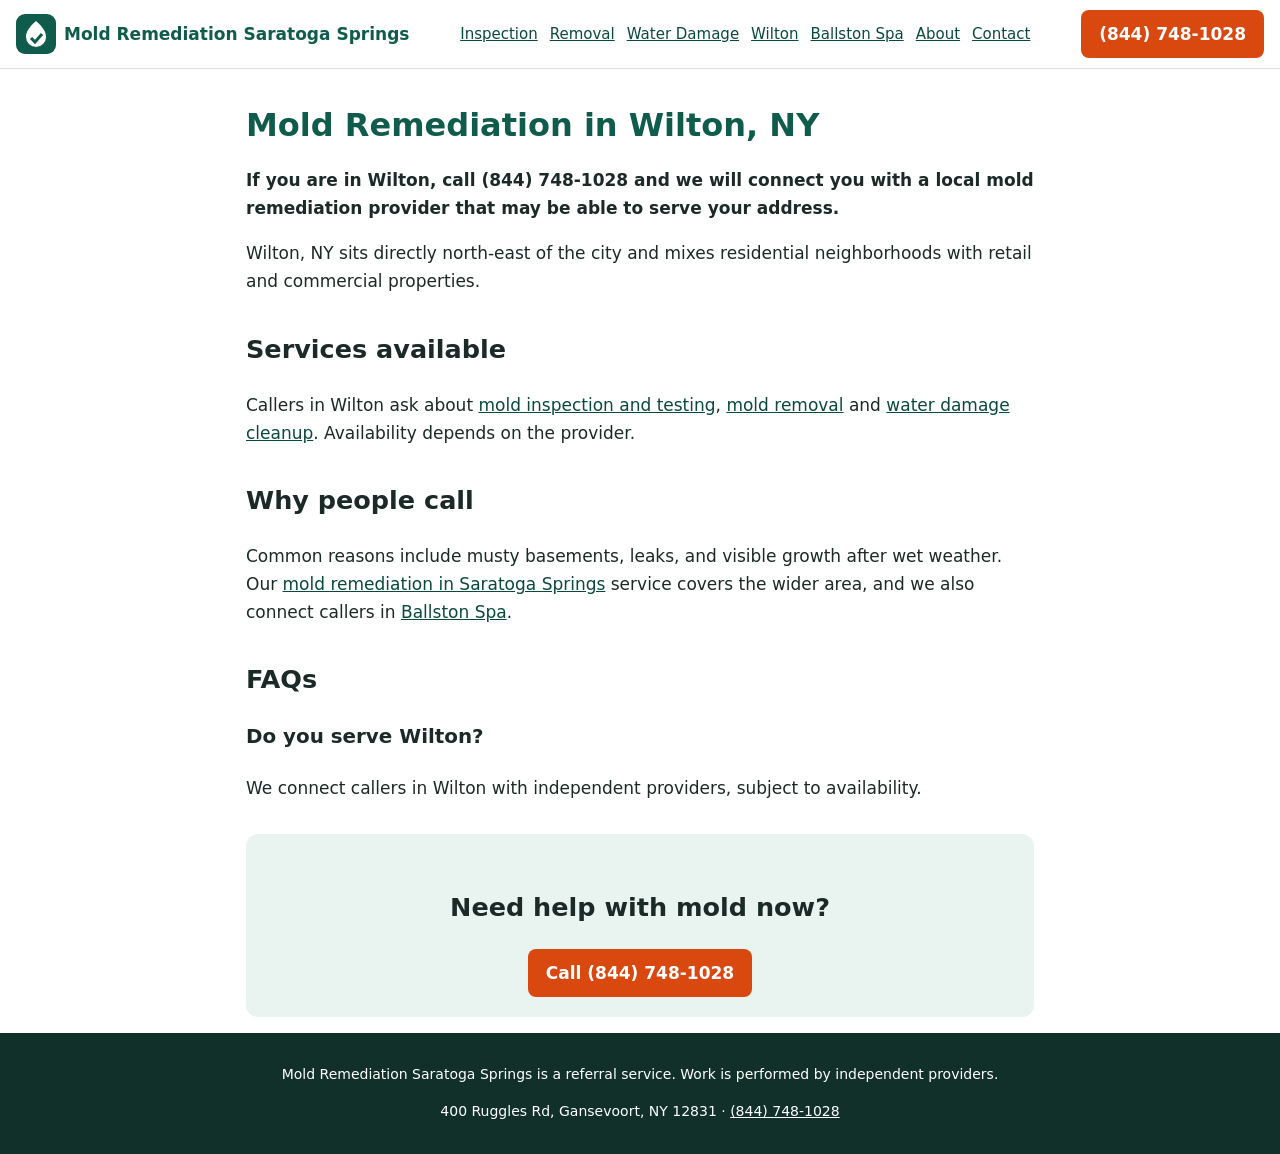
<file: wilton/index.html>
<!DOCTYPE html><html lang="en"><head><meta charset="utf-8"><meta name="viewport" content="width=device-width,initial-scale=1"><title>Mold Remediation in Wilton, NY | Mold Remediation Saratoga Springs</title><meta name="description" content="Need mold remediation in Wilton, NY? Call to be connected with a local provider for inspection, removal and water damage cleanup."><link rel="canonical" href="https://moldremediationsaratogasprings.com/wilton/"><meta name="robots" content="index,follow"><meta property="og:title" content="Mold Remediation in Wilton, NY"><meta property="og:description" content="Need mold remediation in Wilton, NY? Call to be connected with a local provider for inspection, removal and water damage cleanup."><meta property="og:url" content="https://moldremediationsaratogasprings.com/wilton/"><meta property="og:type" content="website"><meta name="twitter:card" content="summary"><link rel="icon" href="/assets/favicon.svg" type="image/svg+xml"><link rel="stylesheet" href="/assets/styles.css"><script type="application/ld+json">{"@context": "https://schema.org", "@graph": [{"@type": "WebSite", "@id": "https://moldremediationsaratogasprings.com/#site", "url": "https://moldremediationsaratogasprings.com/", "name": "Mold Remediation Saratoga Springs"}, {"@type": "ProfessionalService", "@id": "https://moldremediationsaratogasprings.com/#org", "name": "Mold Remediation Saratoga Springs", "telephone": "+18447481028", "url": "https://moldremediationsaratogasprings.com/", "areaServed": ["Saratoga Springs, NY", "Wilton, NY", "Ballston Spa, NY"], "address": {"@type": "PostalAddress", "streetAddress": "400 Ruggles Rd", "addressLocality": "Gansevoort", "addressRegion": "NY", "postalCode": "12831", "addressCountry": "US"}, "description": "Referral service connecting callers with independent mold remediation providers."}, {"@type": "WebPage", "url": "https://moldremediationsaratogasprings.com/wilton/", "name": "Mold Remediation in Wilton, NY", "description": "Need mold remediation in Wilton, NY? Call to be connected with a local provider for inspection, removal and water damage cleanup."}, {"@type": "BreadcrumbList", "itemListElement": [{"@type": "ListItem", "position": 1, "name": "Home", "item": "https://moldremediationsaratogasprings.com/"}, {"@type": "ListItem", "position": 2, "name": "Mold Remediation in Wilton, NY", "item": "https://moldremediationsaratogasprings.com/wilton/"}]}, {"@type": "FAQPage", "mainEntity": [{"@type": "Question", "name": "Do you serve Wilton?", "acceptedAnswer": {"@type": "Answer", "text": "We connect callers in Wilton with independent providers, subject to availability."}}]}]}</script></head><body><header><a class="logo" href="/"><img src="/assets/logo.svg" width="40" height="40" alt="Mold Remediation Saratoga Springs logo"><span>Mold Remediation Saratoga Springs</span></a><nav aria-label="Main"><a href="/mold-inspection-testing/">Inspection</a><a href="/mold-removal/">Removal</a><a href="/water-damage-mold-cleanup/">Water Damage</a><a href="/wilton/">Wilton</a><a href="/ballston-spa/">Ballston Spa</a><a href="/about/">About</a><a href="/contact/">Contact</a></nav><a class="btn" href="tel:+18447481028">(844) 748-1028</a></header><main><h1>Mold Remediation in Wilton, NY</h1><p><strong>If you are in Wilton, call (844) 748-1028 and we will connect you with a local mold remediation provider that may be able to serve your address.</strong></p>
<p>Wilton, NY sits directly north-east of the city and mixes residential neighborhoods with retail and commercial properties.</p><h2>Services available</h2><p>Callers in Wilton ask about <a href="/mold-inspection-testing/">mold inspection and testing</a>, <a href="/mold-removal/">mold removal</a> and <a href="/water-damage-mold-cleanup/">water damage cleanup</a>. Availability depends on the provider.</p>
<h2>Why people call</h2><p>Common reasons include musty basements, leaks, and visible growth after wet weather. Our <a href="/">mold remediation in Saratoga Springs</a> service covers the wider area, and we also connect callers in <a href="/ballston-spa/">Ballston Spa</a>.</p><h2>FAQs</h2><h3>Do you serve Wilton?</h3><p>We connect callers in Wilton with independent providers, subject to availability.</p><section class="cta"><h2>Need help with mold now?</h2><a class="btn" href="tel:+18447481028">Call (844) 748-1028</a></section></main><footer><p>Mold Remediation Saratoga Springs is a referral service. Work is performed by independent providers.</p><p>400 Ruggles Rd, Gansevoort, NY 12831 · <a href="tel:+18447481028">(844) 748-1028</a></p></footer><a class="sticky" href="tel:+18447481028">Call (844) 748-1028</a></body></html>
</file>
<file: assets/styles.css>
:root{--g:#0f5c4d;--o:#d9480f;--t:#1c2a27}*{box-sizing:border-box}body{margin:0;font:17px/1.65 system-ui,sans-serif;color:var(--t);padding-bottom:64px}header{display:flex;flex-wrap:wrap;gap:12px;align-items:center;justify-content:space-between;padding:10px 16px;border-bottom:1px solid #dde}.logo{display:flex;gap:8px;align-items:center;font-weight:700;color:var(--g);text-decoration:none}nav{display:flex;flex-wrap:wrap;gap:12px;font-size:15px}a{color:#0a4a3e}main{max-width:820px;margin:auto;padding:16px}h1{font-size:2rem;line-height:1.2;color:var(--g)}h2{margin-top:2rem}.btn,.sticky{background:var(--o);color:#fff;padding:10px 18px;border-radius:8px;font-weight:700;text-decoration:none;display:inline-block}.btn:focus-visible,a:focus-visible{outline:3px solid #000;outline-offset:2px}.cta{background:#e9f4f1;padding:20px;border-radius:12px;margin-top:2rem;text-align:center}footer{background:#12302a;color:#fff;padding:16px;text-align:center;font-size:14px}footer a{color:#fff}.sticky{position:fixed;bottom:0;left:0;right:0;text-align:center;border-radius:0;padding:16px}@media(min-width:800px){.sticky{display:none}body{padding-bottom:0}}
</file>
